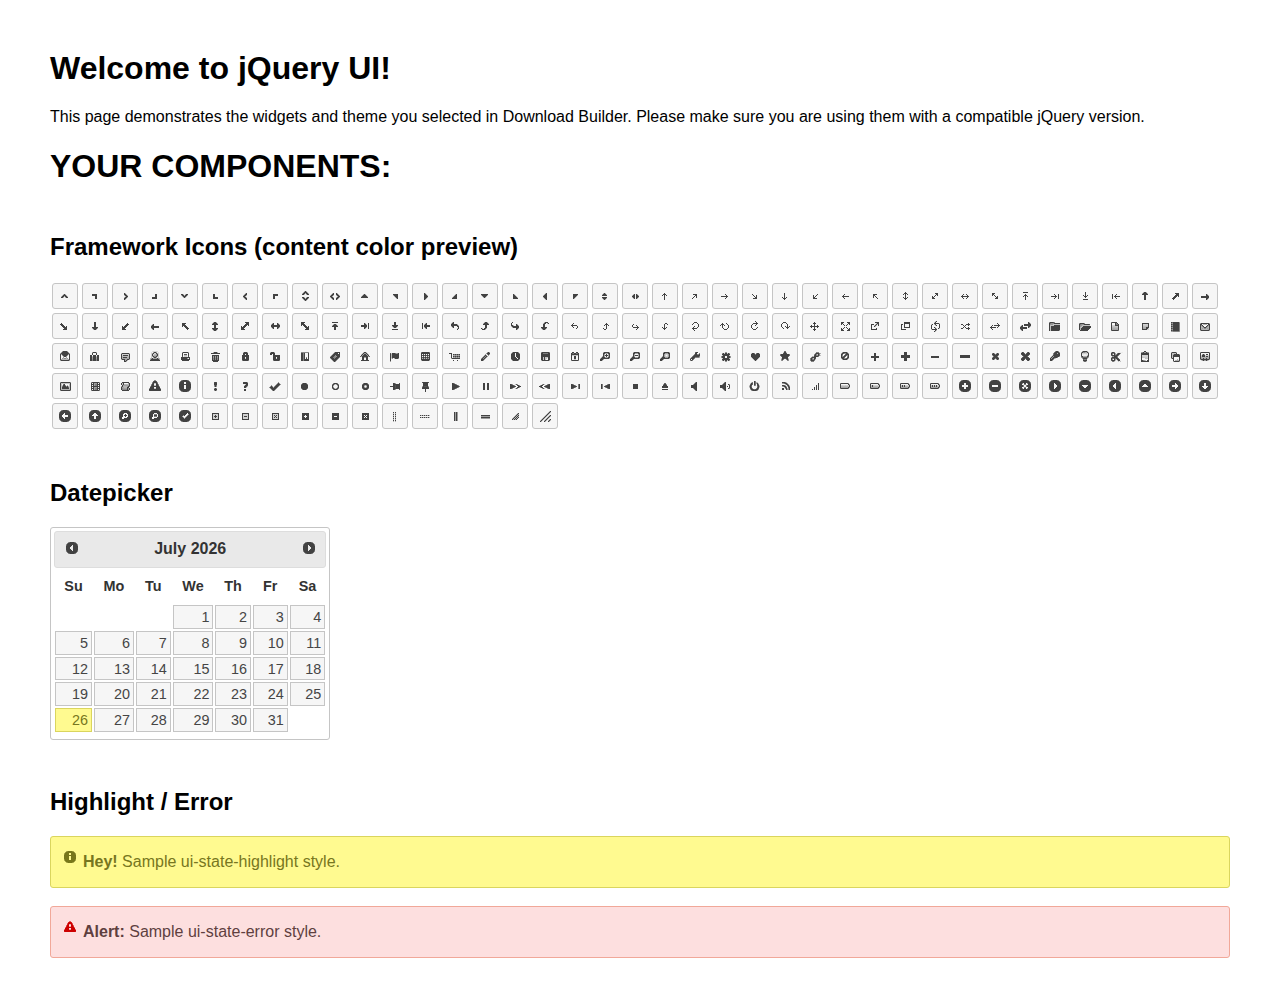
<file: js/jquery-datepicker/index.html>
<!doctype html>
<html lang="us">
<head>
	<meta charset="utf-8">
	<title>jQuery UI Example Page</title>
	<link href="jquery-ui.css" rel="stylesheet">
	<style>
	body{
		font-family: "Trebuchet MS", sans-serif;
		margin: 50px;
	}
	.demoHeaders {
		margin-top: 2em;
	}
	#dialog-link {
		padding: .4em 1em .4em 20px;
		text-decoration: none;
		position: relative;
	}
	#dialog-link span.ui-icon {
		margin: 0 5px 0 0;
		position: absolute;
		left: .2em;
		top: 50%;
		margin-top: -8px;
	}
	#icons {
		margin: 0;
		padding: 0;
	}
	#icons li {
		margin: 2px;
		position: relative;
		padding: 4px 0;
		cursor: pointer;
		float: left;
		list-style: none;
	}
	#icons span.ui-icon {
		float: left;
		margin: 0 4px;
	}
	.fakewindowcontain .ui-widget-overlay {
		position: absolute;
	}
	select {
		width: 200px;
	}
	</style>
</head>
<body>

<h1>Welcome to jQuery UI!</h1>

<div class="ui-widget">
	<p>This page demonstrates the widgets and theme you selected in Download Builder. Please make sure you are using them with a compatible jQuery version.</p>
</div>

<h1>YOUR COMPONENTS:</h1>









<h2 class="demoHeaders">Framework Icons (content color preview)</h2>
<ul id="icons" class="ui-widget ui-helper-clearfix">
	<li class="ui-state-default ui-corner-all" title=".ui-icon-caret-1-n"><span class="ui-icon ui-icon-caret-1-n"></span></li>
	<li class="ui-state-default ui-corner-all" title=".ui-icon-caret-1-ne"><span class="ui-icon ui-icon-caret-1-ne"></span></li>
	<li class="ui-state-default ui-corner-all" title=".ui-icon-caret-1-e"><span class="ui-icon ui-icon-caret-1-e"></span></li>
	<li class="ui-state-default ui-corner-all" title=".ui-icon-caret-1-se"><span class="ui-icon ui-icon-caret-1-se"></span></li>
	<li class="ui-state-default ui-corner-all" title=".ui-icon-caret-1-s"><span class="ui-icon ui-icon-caret-1-s"></span></li>
	<li class="ui-state-default ui-corner-all" title=".ui-icon-caret-1-sw"><span class="ui-icon ui-icon-caret-1-sw"></span></li>
	<li class="ui-state-default ui-corner-all" title=".ui-icon-caret-1-w"><span class="ui-icon ui-icon-caret-1-w"></span></li>
	<li class="ui-state-default ui-corner-all" title=".ui-icon-caret-1-nw"><span class="ui-icon ui-icon-caret-1-nw"></span></li>
	<li class="ui-state-default ui-corner-all" title=".ui-icon-caret-2-n-s"><span class="ui-icon ui-icon-caret-2-n-s"></span></li>
	<li class="ui-state-default ui-corner-all" title=".ui-icon-caret-2-e-w"><span class="ui-icon ui-icon-caret-2-e-w"></span></li>
	<li class="ui-state-default ui-corner-all" title=".ui-icon-triangle-1-n"><span class="ui-icon ui-icon-triangle-1-n"></span></li>
	<li class="ui-state-default ui-corner-all" title=".ui-icon-triangle-1-ne"><span class="ui-icon ui-icon-triangle-1-ne"></span></li>
	<li class="ui-state-default ui-corner-all" title=".ui-icon-triangle-1-e"><span class="ui-icon ui-icon-triangle-1-e"></span></li>
	<li class="ui-state-default ui-corner-all" title=".ui-icon-triangle-1-se"><span class="ui-icon ui-icon-triangle-1-se"></span></li>
	<li class="ui-state-default ui-corner-all" title=".ui-icon-triangle-1-s"><span class="ui-icon ui-icon-triangle-1-s"></span></li>
	<li class="ui-state-default ui-corner-all" title=".ui-icon-triangle-1-sw"><span class="ui-icon ui-icon-triangle-1-sw"></span></li>
	<li class="ui-state-default ui-corner-all" title=".ui-icon-triangle-1-w"><span class="ui-icon ui-icon-triangle-1-w"></span></li>
	<li class="ui-state-default ui-corner-all" title=".ui-icon-triangle-1-nw"><span class="ui-icon ui-icon-triangle-1-nw"></span></li>
	<li class="ui-state-default ui-corner-all" title=".ui-icon-triangle-2-n-s"><span class="ui-icon ui-icon-triangle-2-n-s"></span></li>
	<li class="ui-state-default ui-corner-all" title=".ui-icon-triangle-2-e-w"><span class="ui-icon ui-icon-triangle-2-e-w"></span></li>
	<li class="ui-state-default ui-corner-all" title=".ui-icon-arrow-1-n"><span class="ui-icon ui-icon-arrow-1-n"></span></li>
	<li class="ui-state-default ui-corner-all" title=".ui-icon-arrow-1-ne"><span class="ui-icon ui-icon-arrow-1-ne"></span></li>
	<li class="ui-state-default ui-corner-all" title=".ui-icon-arrow-1-e"><span class="ui-icon ui-icon-arrow-1-e"></span></li>
	<li class="ui-state-default ui-corner-all" title=".ui-icon-arrow-1-se"><span class="ui-icon ui-icon-arrow-1-se"></span></li>
	<li class="ui-state-default ui-corner-all" title=".ui-icon-arrow-1-s"><span class="ui-icon ui-icon-arrow-1-s"></span></li>
	<li class="ui-state-default ui-corner-all" title=".ui-icon-arrow-1-sw"><span class="ui-icon ui-icon-arrow-1-sw"></span></li>
	<li class="ui-state-default ui-corner-all" title=".ui-icon-arrow-1-w"><span class="ui-icon ui-icon-arrow-1-w"></span></li>
	<li class="ui-state-default ui-corner-all" title=".ui-icon-arrow-1-nw"><span class="ui-icon ui-icon-arrow-1-nw"></span></li>
	<li class="ui-state-default ui-corner-all" title=".ui-icon-arrow-2-n-s"><span class="ui-icon ui-icon-arrow-2-n-s"></span></li>
	<li class="ui-state-default ui-corner-all" title=".ui-icon-arrow-2-ne-sw"><span class="ui-icon ui-icon-arrow-2-ne-sw"></span></li>
	<li class="ui-state-default ui-corner-all" title=".ui-icon-arrow-2-e-w"><span class="ui-icon ui-icon-arrow-2-e-w"></span></li>
	<li class="ui-state-default ui-corner-all" title=".ui-icon-arrow-2-se-nw"><span class="ui-icon ui-icon-arrow-2-se-nw"></span></li>
	<li class="ui-state-default ui-corner-all" title=".ui-icon-arrowstop-1-n"><span class="ui-icon ui-icon-arrowstop-1-n"></span></li>
	<li class="ui-state-default ui-corner-all" title=".ui-icon-arrowstop-1-e"><span class="ui-icon ui-icon-arrowstop-1-e"></span></li>
	<li class="ui-state-default ui-corner-all" title=".ui-icon-arrowstop-1-s"><span class="ui-icon ui-icon-arrowstop-1-s"></span></li>
	<li class="ui-state-default ui-corner-all" title=".ui-icon-arrowstop-1-w"><span class="ui-icon ui-icon-arrowstop-1-w"></span></li>
	<li class="ui-state-default ui-corner-all" title=".ui-icon-arrowthick-1-n"><span class="ui-icon ui-icon-arrowthick-1-n"></span></li>
	<li class="ui-state-default ui-corner-all" title=".ui-icon-arrowthick-1-ne"><span class="ui-icon ui-icon-arrowthick-1-ne"></span></li>
	<li class="ui-state-default ui-corner-all" title=".ui-icon-arrowthick-1-e"><span class="ui-icon ui-icon-arrowthick-1-e"></span></li>
	<li class="ui-state-default ui-corner-all" title=".ui-icon-arrowthick-1-se"><span class="ui-icon ui-icon-arrowthick-1-se"></span></li>
	<li class="ui-state-default ui-corner-all" title=".ui-icon-arrowthick-1-s"><span class="ui-icon ui-icon-arrowthick-1-s"></span></li>
	<li class="ui-state-default ui-corner-all" title=".ui-icon-arrowthick-1-sw"><span class="ui-icon ui-icon-arrowthick-1-sw"></span></li>
	<li class="ui-state-default ui-corner-all" title=".ui-icon-arrowthick-1-w"><span class="ui-icon ui-icon-arrowthick-1-w"></span></li>
	<li class="ui-state-default ui-corner-all" title=".ui-icon-arrowthick-1-nw"><span class="ui-icon ui-icon-arrowthick-1-nw"></span></li>
	<li class="ui-state-default ui-corner-all" title=".ui-icon-arrowthick-2-n-s"><span class="ui-icon ui-icon-arrowthick-2-n-s"></span></li>
	<li class="ui-state-default ui-corner-all" title=".ui-icon-arrowthick-2-ne-sw"><span class="ui-icon ui-icon-arrowthick-2-ne-sw"></span></li>
	<li class="ui-state-default ui-corner-all" title=".ui-icon-arrowthick-2-e-w"><span class="ui-icon ui-icon-arrowthick-2-e-w"></span></li>
	<li class="ui-state-default ui-corner-all" title=".ui-icon-arrowthick-2-se-nw"><span class="ui-icon ui-icon-arrowthick-2-se-nw"></span></li>
	<li class="ui-state-default ui-corner-all" title=".ui-icon-arrowthickstop-1-n"><span class="ui-icon ui-icon-arrowthickstop-1-n"></span></li>
	<li class="ui-state-default ui-corner-all" title=".ui-icon-arrowthickstop-1-e"><span class="ui-icon ui-icon-arrowthickstop-1-e"></span></li>
	<li class="ui-state-default ui-corner-all" title=".ui-icon-arrowthickstop-1-s"><span class="ui-icon ui-icon-arrowthickstop-1-s"></span></li>
	<li class="ui-state-default ui-corner-all" title=".ui-icon-arrowthickstop-1-w"><span class="ui-icon ui-icon-arrowthickstop-1-w"></span></li>
	<li class="ui-state-default ui-corner-all" title=".ui-icon-arrowreturnthick-1-w"><span class="ui-icon ui-icon-arrowreturnthick-1-w"></span></li>
	<li class="ui-state-default ui-corner-all" title=".ui-icon-arrowreturnthick-1-n"><span class="ui-icon ui-icon-arrowreturnthick-1-n"></span></li>
	<li class="ui-state-default ui-corner-all" title=".ui-icon-arrowreturnthick-1-e"><span class="ui-icon ui-icon-arrowreturnthick-1-e"></span></li>
	<li class="ui-state-default ui-corner-all" title=".ui-icon-arrowreturnthick-1-s"><span class="ui-icon ui-icon-arrowreturnthick-1-s"></span></li>
	<li class="ui-state-default ui-corner-all" title=".ui-icon-arrowreturn-1-w"><span class="ui-icon ui-icon-arrowreturn-1-w"></span></li>
	<li class="ui-state-default ui-corner-all" title=".ui-icon-arrowreturn-1-n"><span class="ui-icon ui-icon-arrowreturn-1-n"></span></li>
	<li class="ui-state-default ui-corner-all" title=".ui-icon-arrowreturn-1-e"><span class="ui-icon ui-icon-arrowreturn-1-e"></span></li>
	<li class="ui-state-default ui-corner-all" title=".ui-icon-arrowreturn-1-s"><span class="ui-icon ui-icon-arrowreturn-1-s"></span></li>
	<li class="ui-state-default ui-corner-all" title=".ui-icon-arrowrefresh-1-w"><span class="ui-icon ui-icon-arrowrefresh-1-w"></span></li>
	<li class="ui-state-default ui-corner-all" title=".ui-icon-arrowrefresh-1-n"><span class="ui-icon ui-icon-arrowrefresh-1-n"></span></li>
	<li class="ui-state-default ui-corner-all" title=".ui-icon-arrowrefresh-1-e"><span class="ui-icon ui-icon-arrowrefresh-1-e"></span></li>
	<li class="ui-state-default ui-corner-all" title=".ui-icon-arrowrefresh-1-s"><span class="ui-icon ui-icon-arrowrefresh-1-s"></span></li>
	<li class="ui-state-default ui-corner-all" title=".ui-icon-arrow-4"><span class="ui-icon ui-icon-arrow-4"></span></li>
	<li class="ui-state-default ui-corner-all" title=".ui-icon-arrow-4-diag"><span class="ui-icon ui-icon-arrow-4-diag"></span></li>
	<li class="ui-state-default ui-corner-all" title=".ui-icon-extlink"><span class="ui-icon ui-icon-extlink"></span></li>
	<li class="ui-state-default ui-corner-all" title=".ui-icon-newwin"><span class="ui-icon ui-icon-newwin"></span></li>
	<li class="ui-state-default ui-corner-all" title=".ui-icon-refresh"><span class="ui-icon ui-icon-refresh"></span></li>
	<li class="ui-state-default ui-corner-all" title=".ui-icon-shuffle"><span class="ui-icon ui-icon-shuffle"></span></li>
	<li class="ui-state-default ui-corner-all" title=".ui-icon-transfer-e-w"><span class="ui-icon ui-icon-transfer-e-w"></span></li>
	<li class="ui-state-default ui-corner-all" title=".ui-icon-transferthick-e-w"><span class="ui-icon ui-icon-transferthick-e-w"></span></li>
	<li class="ui-state-default ui-corner-all" title=".ui-icon-folder-collapsed"><span class="ui-icon ui-icon-folder-collapsed"></span></li>
	<li class="ui-state-default ui-corner-all" title=".ui-icon-folder-open"><span class="ui-icon ui-icon-folder-open"></span></li>
	<li class="ui-state-default ui-corner-all" title=".ui-icon-document"><span class="ui-icon ui-icon-document"></span></li>
	<li class="ui-state-default ui-corner-all" title=".ui-icon-document-b"><span class="ui-icon ui-icon-document-b"></span></li>
	<li class="ui-state-default ui-corner-all" title=".ui-icon-note"><span class="ui-icon ui-icon-note"></span></li>
	<li class="ui-state-default ui-corner-all" title=".ui-icon-mail-closed"><span class="ui-icon ui-icon-mail-closed"></span></li>
	<li class="ui-state-default ui-corner-all" title=".ui-icon-mail-open"><span class="ui-icon ui-icon-mail-open"></span></li>
	<li class="ui-state-default ui-corner-all" title=".ui-icon-suitcase"><span class="ui-icon ui-icon-suitcase"></span></li>
	<li class="ui-state-default ui-corner-all" title=".ui-icon-comment"><span class="ui-icon ui-icon-comment"></span></li>
	<li class="ui-state-default ui-corner-all" title=".ui-icon-person"><span class="ui-icon ui-icon-person"></span></li>
	<li class="ui-state-default ui-corner-all" title=".ui-icon-print"><span class="ui-icon ui-icon-print"></span></li>
	<li class="ui-state-default ui-corner-all" title=".ui-icon-trash"><span class="ui-icon ui-icon-trash"></span></li>
	<li class="ui-state-default ui-corner-all" title=".ui-icon-locked"><span class="ui-icon ui-icon-locked"></span></li>
	<li class="ui-state-default ui-corner-all" title=".ui-icon-unlocked"><span class="ui-icon ui-icon-unlocked"></span></li>
	<li class="ui-state-default ui-corner-all" title=".ui-icon-bookmark"><span class="ui-icon ui-icon-bookmark"></span></li>
	<li class="ui-state-default ui-corner-all" title=".ui-icon-tag"><span class="ui-icon ui-icon-tag"></span></li>
	<li class="ui-state-default ui-corner-all" title=".ui-icon-home"><span class="ui-icon ui-icon-home"></span></li>
	<li class="ui-state-default ui-corner-all" title=".ui-icon-flag"><span class="ui-icon ui-icon-flag"></span></li>
	<li class="ui-state-default ui-corner-all" title=".ui-icon-calculator"><span class="ui-icon ui-icon-calculator"></span></li>
	<li class="ui-state-default ui-corner-all" title=".ui-icon-cart"><span class="ui-icon ui-icon-cart"></span></li>
	<li class="ui-state-default ui-corner-all" title=".ui-icon-pencil"><span class="ui-icon ui-icon-pencil"></span></li>
	<li class="ui-state-default ui-corner-all" title=".ui-icon-clock"><span class="ui-icon ui-icon-clock"></span></li>
	<li class="ui-state-default ui-corner-all" title=".ui-icon-disk"><span class="ui-icon ui-icon-disk"></span></li>
	<li class="ui-state-default ui-corner-all" title=".ui-icon-calendar"><span class="ui-icon ui-icon-calendar"></span></li>
	<li class="ui-state-default ui-corner-all" title=".ui-icon-zoomin"><span class="ui-icon ui-icon-zoomin"></span></li>
	<li class="ui-state-default ui-corner-all" title=".ui-icon-zoomout"><span class="ui-icon ui-icon-zoomout"></span></li>
	<li class="ui-state-default ui-corner-all" title=".ui-icon-search"><span class="ui-icon ui-icon-search"></span></li>
	<li class="ui-state-default ui-corner-all" title=".ui-icon-wrench"><span class="ui-icon ui-icon-wrench"></span></li>
	<li class="ui-state-default ui-corner-all" title=".ui-icon-gear"><span class="ui-icon ui-icon-gear"></span></li>
	<li class="ui-state-default ui-corner-all" title=".ui-icon-heart"><span class="ui-icon ui-icon-heart"></span></li>
	<li class="ui-state-default ui-corner-all" title=".ui-icon-star"><span class="ui-icon ui-icon-star"></span></li>
	<li class="ui-state-default ui-corner-all" title=".ui-icon-link"><span class="ui-icon ui-icon-link"></span></li>
	<li class="ui-state-default ui-corner-all" title=".ui-icon-cancel"><span class="ui-icon ui-icon-cancel"></span></li>
	<li class="ui-state-default ui-corner-all" title=".ui-icon-plus"><span class="ui-icon ui-icon-plus"></span></li>
	<li class="ui-state-default ui-corner-all" title=".ui-icon-plusthick"><span class="ui-icon ui-icon-plusthick"></span></li>
	<li class="ui-state-default ui-corner-all" title=".ui-icon-minus"><span class="ui-icon ui-icon-minus"></span></li>
	<li class="ui-state-default ui-corner-all" title=".ui-icon-minusthick"><span class="ui-icon ui-icon-minusthick"></span></li>
	<li class="ui-state-default ui-corner-all" title=".ui-icon-close"><span class="ui-icon ui-icon-close"></span></li>
	<li class="ui-state-default ui-corner-all" title=".ui-icon-closethick"><span class="ui-icon ui-icon-closethick"></span></li>
	<li class="ui-state-default ui-corner-all" title=".ui-icon-key"><span class="ui-icon ui-icon-key"></span></li>
	<li class="ui-state-default ui-corner-all" title=".ui-icon-lightbulb"><span class="ui-icon ui-icon-lightbulb"></span></li>
	<li class="ui-state-default ui-corner-all" title=".ui-icon-scissors"><span class="ui-icon ui-icon-scissors"></span></li>
	<li class="ui-state-default ui-corner-all" title=".ui-icon-clipboard"><span class="ui-icon ui-icon-clipboard"></span></li>
	<li class="ui-state-default ui-corner-all" title=".ui-icon-copy"><span class="ui-icon ui-icon-copy"></span></li>
	<li class="ui-state-default ui-corner-all" title=".ui-icon-contact"><span class="ui-icon ui-icon-contact"></span></li>
	<li class="ui-state-default ui-corner-all" title=".ui-icon-image"><span class="ui-icon ui-icon-image"></span></li>
	<li class="ui-state-default ui-corner-all" title=".ui-icon-video"><span class="ui-icon ui-icon-video"></span></li>
	<li class="ui-state-default ui-corner-all" title=".ui-icon-script"><span class="ui-icon ui-icon-script"></span></li>
	<li class="ui-state-default ui-corner-all" title=".ui-icon-alert"><span class="ui-icon ui-icon-alert"></span></li>
	<li class="ui-state-default ui-corner-all" title=".ui-icon-info"><span class="ui-icon ui-icon-info"></span></li>
	<li class="ui-state-default ui-corner-all" title=".ui-icon-notice"><span class="ui-icon ui-icon-notice"></span></li>
	<li class="ui-state-default ui-corner-all" title=".ui-icon-help"><span class="ui-icon ui-icon-help"></span></li>
	<li class="ui-state-default ui-corner-all" title=".ui-icon-check"><span class="ui-icon ui-icon-check"></span></li>
	<li class="ui-state-default ui-corner-all" title=".ui-icon-bullet"><span class="ui-icon ui-icon-bullet"></span></li>
	<li class="ui-state-default ui-corner-all" title=".ui-icon-radio-off"><span class="ui-icon ui-icon-radio-off"></span></li>
	<li class="ui-state-default ui-corner-all" title=".ui-icon-radio-on"><span class="ui-icon ui-icon-radio-on"></span></li>
	<li class="ui-state-default ui-corner-all" title=".ui-icon-pin-w"><span class="ui-icon ui-icon-pin-w"></span></li>
	<li class="ui-state-default ui-corner-all" title=".ui-icon-pin-s"><span class="ui-icon ui-icon-pin-s"></span></li>
	<li class="ui-state-default ui-corner-all" title=".ui-icon-play"><span class="ui-icon ui-icon-play"></span></li>
	<li class="ui-state-default ui-corner-all" title=".ui-icon-pause"><span class="ui-icon ui-icon-pause"></span></li>
	<li class="ui-state-default ui-corner-all" title=".ui-icon-seek-next"><span class="ui-icon ui-icon-seek-next"></span></li>
	<li class="ui-state-default ui-corner-all" title=".ui-icon-seek-prev"><span class="ui-icon ui-icon-seek-prev"></span></li>
	<li class="ui-state-default ui-corner-all" title=".ui-icon-seek-end"><span class="ui-icon ui-icon-seek-end"></span></li>
	<li class="ui-state-default ui-corner-all" title=".ui-icon-seek-first"><span class="ui-icon ui-icon-seek-first"></span></li>
	<li class="ui-state-default ui-corner-all" title=".ui-icon-stop"><span class="ui-icon ui-icon-stop"></span></li>
	<li class="ui-state-default ui-corner-all" title=".ui-icon-eject"><span class="ui-icon ui-icon-eject"></span></li>
	<li class="ui-state-default ui-corner-all" title=".ui-icon-volume-off"><span class="ui-icon ui-icon-volume-off"></span></li>
	<li class="ui-state-default ui-corner-all" title=".ui-icon-volume-on"><span class="ui-icon ui-icon-volume-on"></span></li>
	<li class="ui-state-default ui-corner-all" title=".ui-icon-power"><span class="ui-icon ui-icon-power"></span></li>
	<li class="ui-state-default ui-corner-all" title=".ui-icon-signal-diag"><span class="ui-icon ui-icon-signal-diag"></span></li>
	<li class="ui-state-default ui-corner-all" title=".ui-icon-signal"><span class="ui-icon ui-icon-signal"></span></li>
	<li class="ui-state-default ui-corner-all" title=".ui-icon-battery-0"><span class="ui-icon ui-icon-battery-0"></span></li>
	<li class="ui-state-default ui-corner-all" title=".ui-icon-battery-1"><span class="ui-icon ui-icon-battery-1"></span></li>
	<li class="ui-state-default ui-corner-all" title=".ui-icon-battery-2"><span class="ui-icon ui-icon-battery-2"></span></li>
	<li class="ui-state-default ui-corner-all" title=".ui-icon-battery-3"><span class="ui-icon ui-icon-battery-3"></span></li>
	<li class="ui-state-default ui-corner-all" title=".ui-icon-circle-plus"><span class="ui-icon ui-icon-circle-plus"></span></li>
	<li class="ui-state-default ui-corner-all" title=".ui-icon-circle-minus"><span class="ui-icon ui-icon-circle-minus"></span></li>
	<li class="ui-state-default ui-corner-all" title=".ui-icon-circle-close"><span class="ui-icon ui-icon-circle-close"></span></li>
	<li class="ui-state-default ui-corner-all" title=".ui-icon-circle-triangle-e"><span class="ui-icon ui-icon-circle-triangle-e"></span></li>
	<li class="ui-state-default ui-corner-all" title=".ui-icon-circle-triangle-s"><span class="ui-icon ui-icon-circle-triangle-s"></span></li>
	<li class="ui-state-default ui-corner-all" title=".ui-icon-circle-triangle-w"><span class="ui-icon ui-icon-circle-triangle-w"></span></li>
	<li class="ui-state-default ui-corner-all" title=".ui-icon-circle-triangle-n"><span class="ui-icon ui-icon-circle-triangle-n"></span></li>
	<li class="ui-state-default ui-corner-all" title=".ui-icon-circle-arrow-e"><span class="ui-icon ui-icon-circle-arrow-e"></span></li>
	<li class="ui-state-default ui-corner-all" title=".ui-icon-circle-arrow-s"><span class="ui-icon ui-icon-circle-arrow-s"></span></li>
	<li class="ui-state-default ui-corner-all" title=".ui-icon-circle-arrow-w"><span class="ui-icon ui-icon-circle-arrow-w"></span></li>
	<li class="ui-state-default ui-corner-all" title=".ui-icon-circle-arrow-n"><span class="ui-icon ui-icon-circle-arrow-n"></span></li>
	<li class="ui-state-default ui-corner-all" title=".ui-icon-circle-zoomin"><span class="ui-icon ui-icon-circle-zoomin"></span></li>
	<li class="ui-state-default ui-corner-all" title=".ui-icon-circle-zoomout"><span class="ui-icon ui-icon-circle-zoomout"></span></li>
	<li class="ui-state-default ui-corner-all" title=".ui-icon-circle-check"><span class="ui-icon ui-icon-circle-check"></span></li>
	<li class="ui-state-default ui-corner-all" title=".ui-icon-circlesmall-plus"><span class="ui-icon ui-icon-circlesmall-plus"></span></li>
	<li class="ui-state-default ui-corner-all" title=".ui-icon-circlesmall-minus"><span class="ui-icon ui-icon-circlesmall-minus"></span></li>
	<li class="ui-state-default ui-corner-all" title=".ui-icon-circlesmall-close"><span class="ui-icon ui-icon-circlesmall-close"></span></li>
	<li class="ui-state-default ui-corner-all" title=".ui-icon-squaresmall-plus"><span class="ui-icon ui-icon-squaresmall-plus"></span></li>
	<li class="ui-state-default ui-corner-all" title=".ui-icon-squaresmall-minus"><span class="ui-icon ui-icon-squaresmall-minus"></span></li>
	<li class="ui-state-default ui-corner-all" title=".ui-icon-squaresmall-close"><span class="ui-icon ui-icon-squaresmall-close"></span></li>
	<li class="ui-state-default ui-corner-all" title=".ui-icon-grip-dotted-vertical"><span class="ui-icon ui-icon-grip-dotted-vertical"></span></li>
	<li class="ui-state-default ui-corner-all" title=".ui-icon-grip-dotted-horizontal"><span class="ui-icon ui-icon-grip-dotted-horizontal"></span></li>
	<li class="ui-state-default ui-corner-all" title=".ui-icon-grip-solid-vertical"><span class="ui-icon ui-icon-grip-solid-vertical"></span></li>
	<li class="ui-state-default ui-corner-all" title=".ui-icon-grip-solid-horizontal"><span class="ui-icon ui-icon-grip-solid-horizontal"></span></li>
	<li class="ui-state-default ui-corner-all" title=".ui-icon-gripsmall-diagonal-se"><span class="ui-icon ui-icon-gripsmall-diagonal-se"></span></li>
	<li class="ui-state-default ui-corner-all" title=".ui-icon-grip-diagonal-se"><span class="ui-icon ui-icon-grip-diagonal-se"></span></li>
</ul>


<!-- Datepicker -->
<h2 class="demoHeaders">Datepicker</h2>
<div id="datepicker"></div>






<!-- Highlight / Error -->
<h2 class="demoHeaders">Highlight / Error</h2>
<div class="ui-widget">
	<div class="ui-state-highlight ui-corner-all" style="margin-top: 20px; padding: 0 .7em;">
		<p><span class="ui-icon ui-icon-info" style="float: left; margin-right: .3em;"></span>
		<strong>Hey!</strong> Sample ui-state-highlight style.</p>
	</div>
</div>
<br>
<div class="ui-widget">
	<div class="ui-state-error ui-corner-all" style="padding: 0 .7em;">
		<p><span class="ui-icon ui-icon-alert" style="float: left; margin-right: .3em;"></span>
		<strong>Alert:</strong> Sample ui-state-error style.</p>
	</div>
</div>

<script src="external/jquery/jquery.js"></script>
<script src="jquery-ui.js"></script>
<script>







$( "#datepicker" ).datepicker({
	inline: true
});







// Hover states on the static widgets
$( "#dialog-link, #icons li" ).hover(
	function() {
		$( this ).addClass( "ui-state-hover" );
	},
	function() {
		$( this ).removeClass( "ui-state-hover" );
	}
);
</script>
</body>
</html>
</file>
